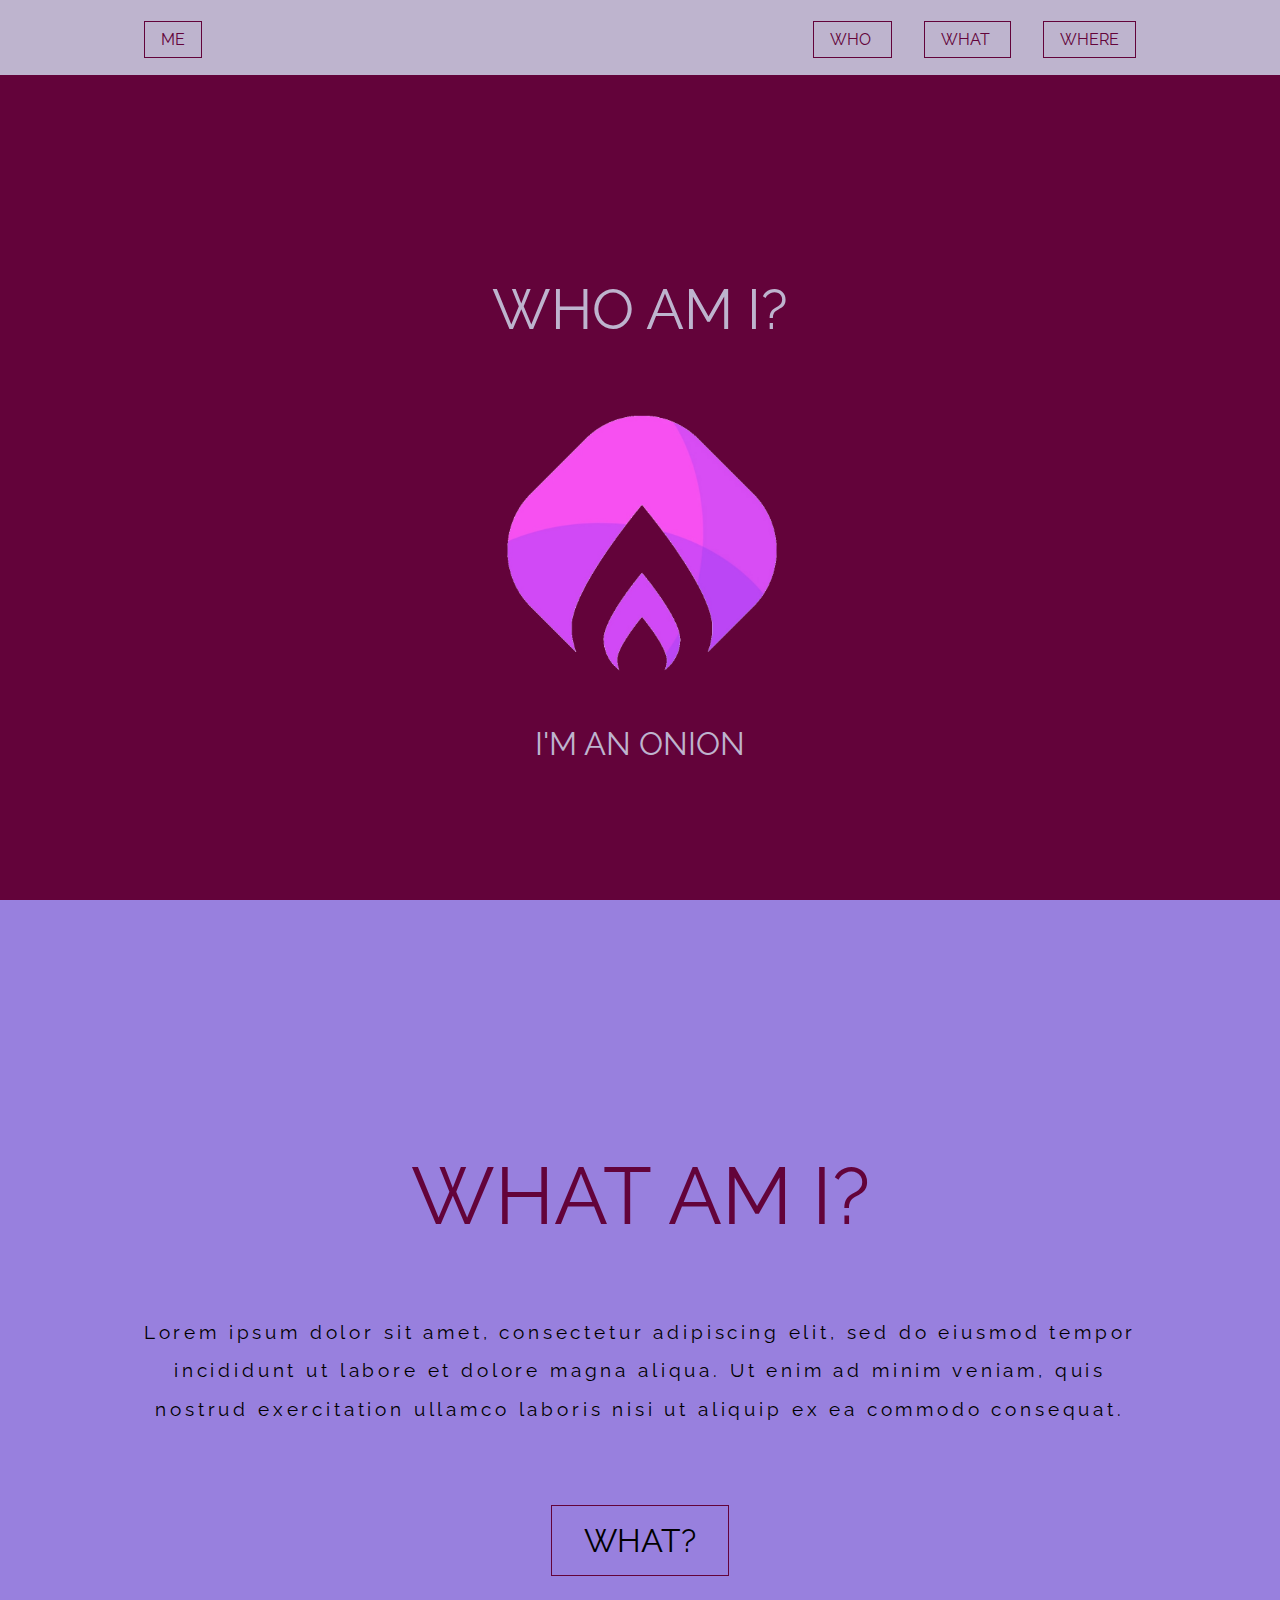
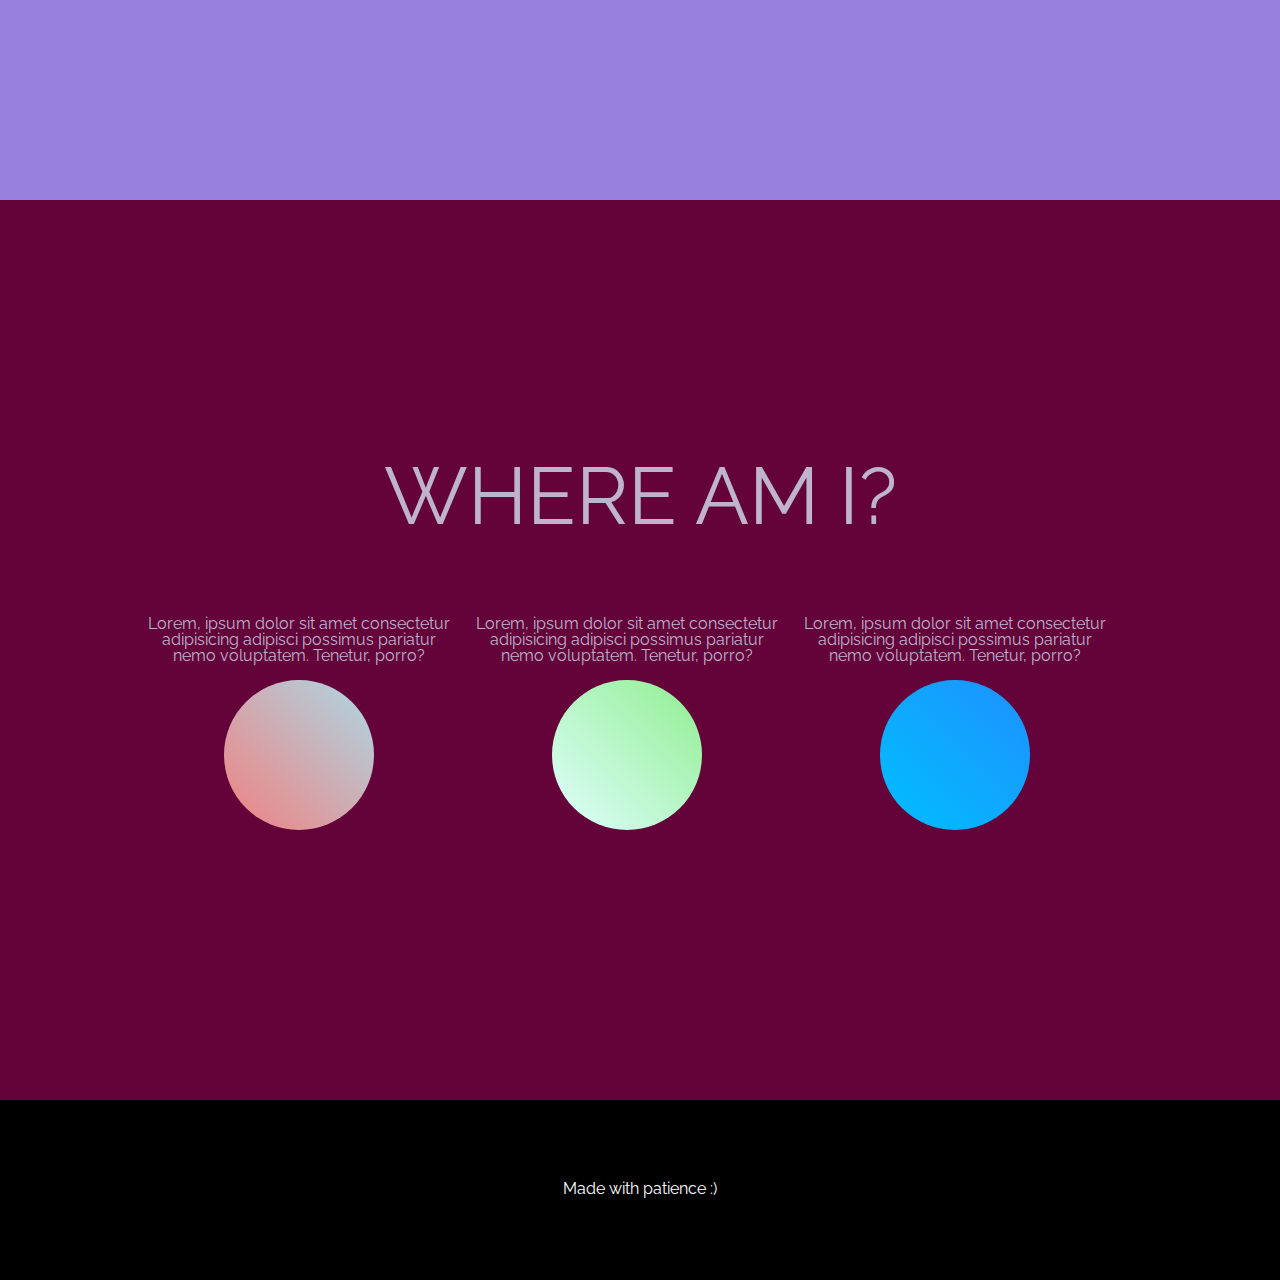
<file: 30days30sites/01-portfolio/index.html>
<!DOCTYPE html>
<html>

<head>
    <meta charset="utf-8" />
    <meta http-equiv="X-UA-Compatible" content="IE=edge">
    <title>Portfolio</title>
    <meta name="viewport" content="width=device-width, initial-scale=1">
    <link rel="stylesheet" type="text/css" media="screen" href="main.css" />
</head>

<body>
    <section class="navbar">
        <div class="floatLeft rmvLeftSpace">
            <ul class="rmvLeftSpace">
                <li>
                    <a href="#">me</a>
                </li>
            </ul>
        </div>
        <div class="floatRight rmvRightSpace">
            <ul class="rmvRightSpace">
                <li>
                    <a href="#who">who</a>
                </li>
                <li>
                    <a href="#what">what</a>
                </li>
                <li>
                    <a href="#where">where</a>
                </li>
            </ul>
        </div>
    </section>
    <section id="who">
        <div class="content">
            <h1>who am i?</h1>
            <div class="logo">
                <img src="logo.png" alt="logo">
            </div>
            <h1>i'm an onion</h1>
        </div>
    </section>
    <section id="what">
        <div class="content">
            <h1>What am i?</h1>
            <p>Lorem ipsum dolor sit amet, consectetur adipiscing elit, sed do eiusmod tempor incididunt ut labore et dolore
                magna aliqua. Ut enim ad minim veniam, quis nostrud exercitation ullamco laboris nisi ut aliquip ex ea commodo
                consequat.
            </p>
            <div class="center">
                <button>what?</button>
            </div>
        </div>
    </section>
    <section id="where">
        <div class="content">
            <h1>where am i?</h1>
            <div class="row">
                <div class="col">
                    <p>Lorem, ipsum dolor sit amet consectetur adipisicing adipisci possimus pariatur nemo voluptatem. Tenetur,
                        porro?</p>
                    <div class="image"></div>
                </div>
                <div class="col">
                    <p>Lorem, ipsum dolor sit amet consectetur adipisicing adipisci possimus pariatur nemo voluptatem. Tenetur,
                        porro?</p>
                    <div class="image"></div>
                </div>
                <div class="col">
                    <p>Lorem, ipsum dolor sit amet consectetur adipisicing adipisci possimus pariatur nemo voluptatem. Tenetur,
                        porro?</p>
                    <div class="image"></div>
                </div>
            </div>
        </div>
    </section>
    <footer>
        <p>Made with patience :)</p>
    </footer>
</body>

</html>
</file>
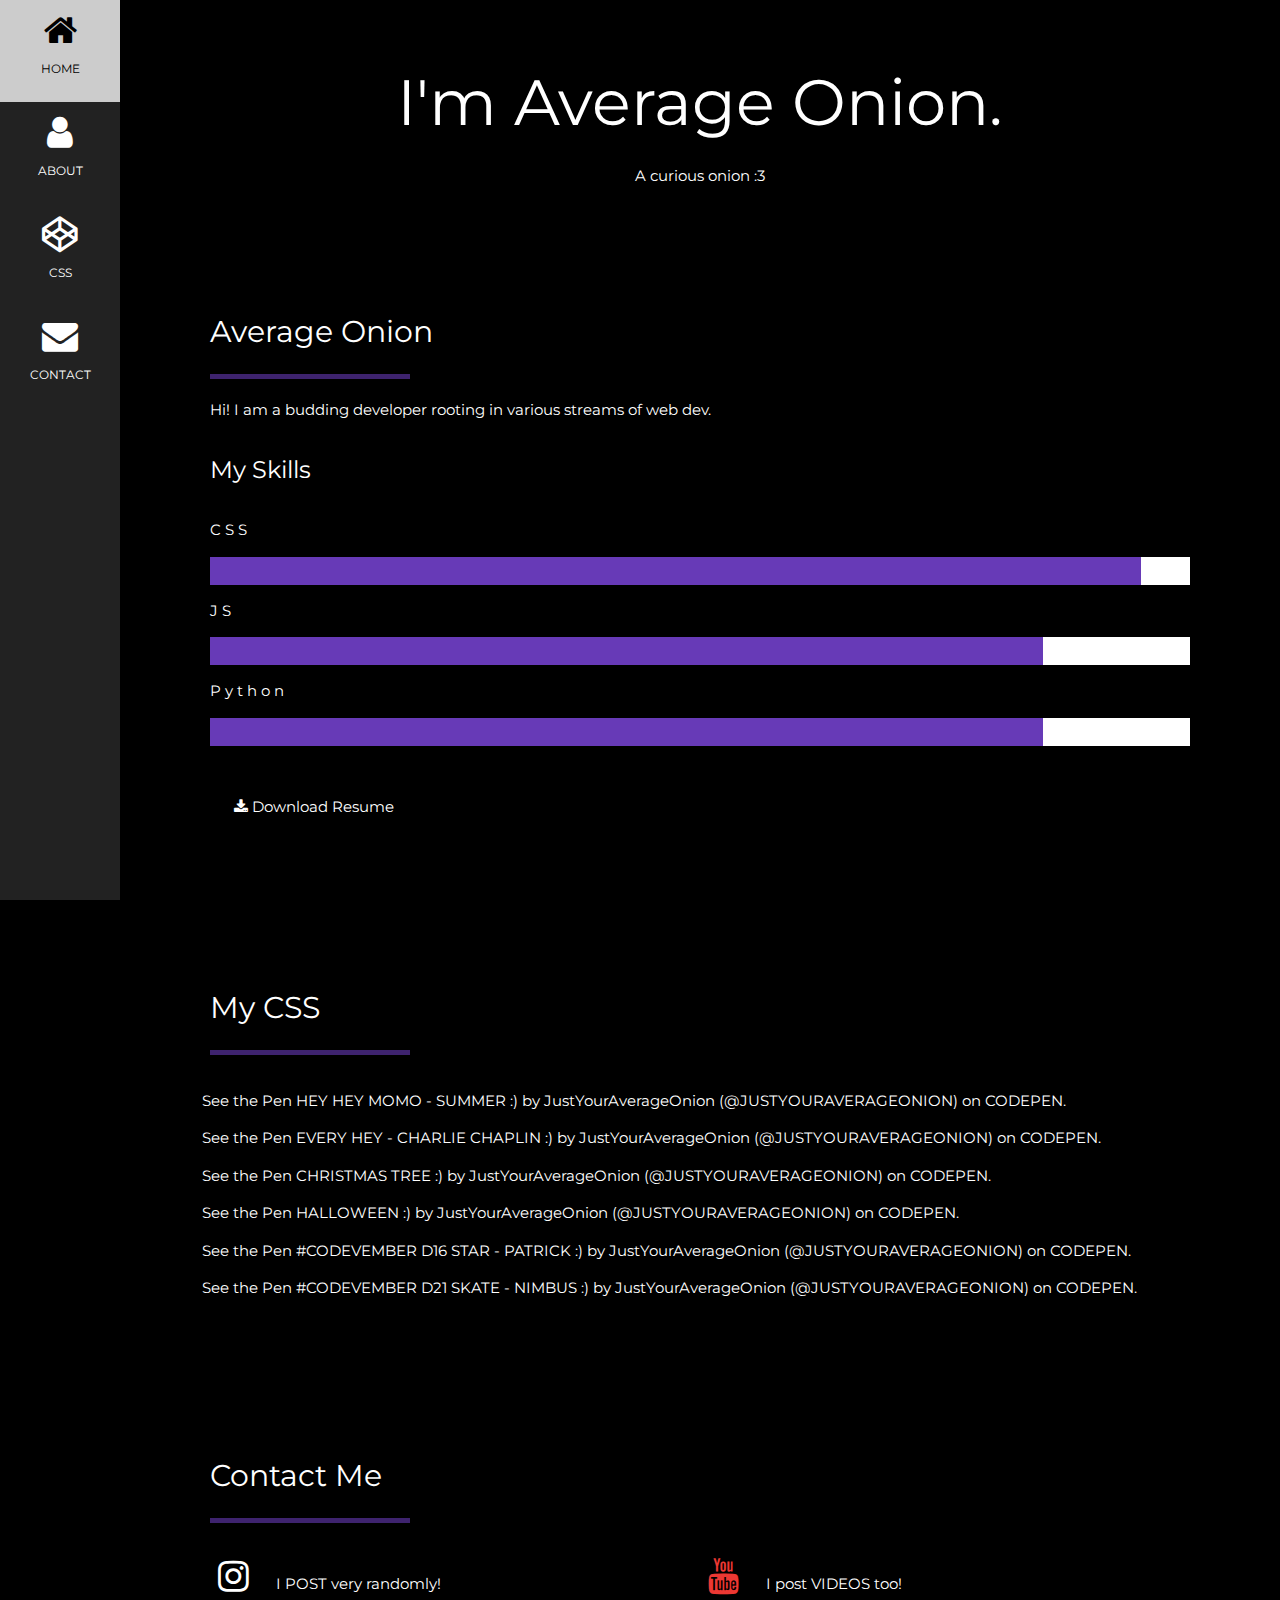
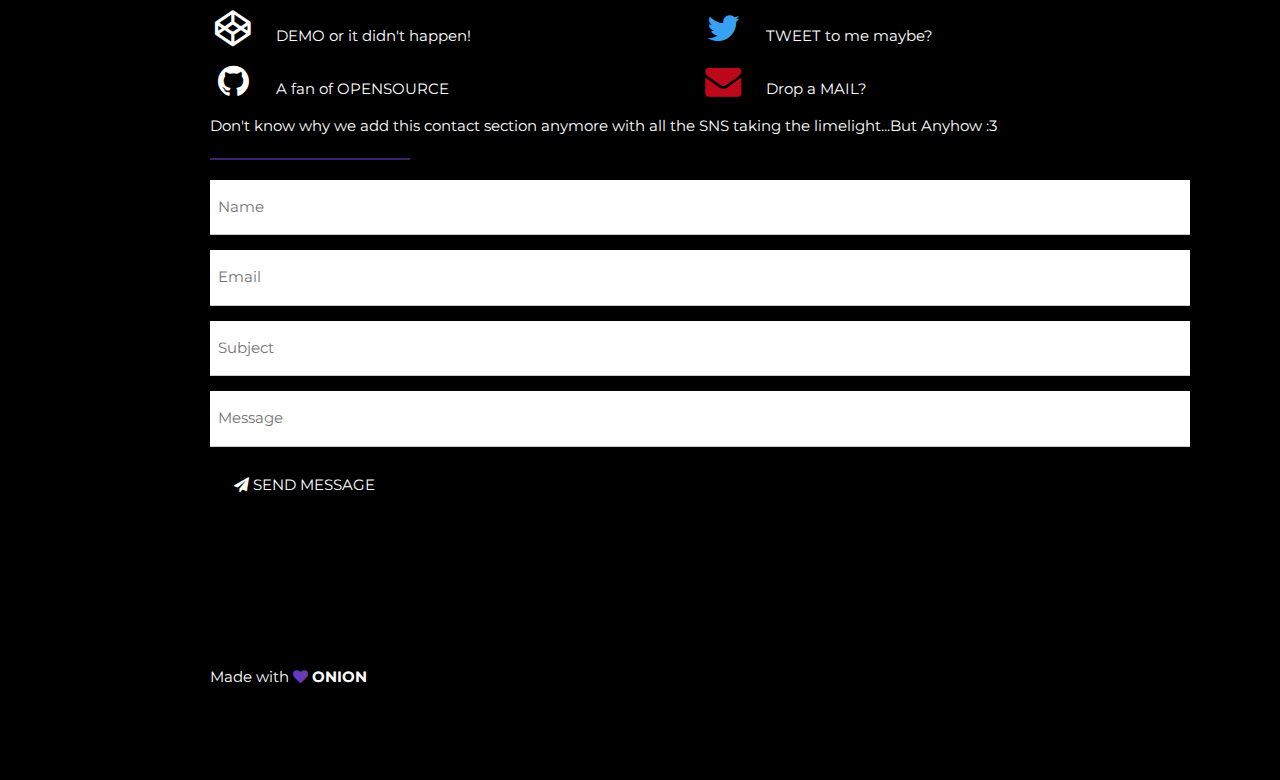
<file: 30days30sites/01-portfolio/w3.html>
<!DOCTYPE html>
<html>
<title>W3.CSS Template</title>
<meta charset="UTF-8">
<meta name="viewport" content="width=device-width, initial-scale=1">
<link rel="stylesheet" href="https://www.w3schools.com/w3css/4/w3.css">
<link rel="stylesheet" href="https://fonts.googleapis.com/css?family=Montserrat">
<link rel="stylesheet" href="https://cdnjs.cloudflare.com/ajax/libs/font-awesome/4.7.0/css/font-awesome.min.css">
<style>
    body,
    h1,
    h2,
    h3,
    h4,
    h5,
    h6 {
        font-family: "Montserrat", sans-serif
    }

    .w3-row-padding img {
        margin-bottom: 12px
    }

    /* Set the width of the sidebar to 120px */
    .w3-sidebar {
        width: 120px;
        background: #222;
    }

    /* Add a left margin to the "page content" that matches the width of the sidebar (120px) */
    #main {
        margin-left: 120px
    }

    /* Remove margins from "page content" on small screens */
    @media only screen and (max-width: 600px) {
        #main {
            margin-left: 0
        }
    }

    a {
        text-decoration: none !important;
        text-transform: uppercase !important;
    }

    a:hover {
        background: #673ab7 !important;
        text-emphasis: 1.2em;
    }

    .instagram {
        display: inline-block;
        width: 20px;
        height: 20px;
        text-align: center;
        border-radius: 40px;
        color: #fff;
        font-size: 220px;
        line-height: 250px;
        vertical-align: middle;
        background: #d6249f;
        background: radial-gradient(circle at 30% 107%, #fdf497 0%, #fdf497 5%, #fd5949 45%, #d6249f 60%, #285AEB 90%);
        box-shadow: 0px 3px 10px rgba(0, 0, 0, .25);
    }
</style>

<body class="w3-black">

    <!-- Icon Bar (Sidebar - hidden on small screens) -->
    <nav class="w3-sidebar w3-bar-block w3-small w3-hide-small w3-center">
        <!-- Avatar image in top left corner -->
        <!-- <img src="/w3images/avatar_smoke.jpg" style="width:100%"> -->
        <a href="#" class="w3-bar-item w3-button w3-padding-large w3-black">
            <i class="fa fa-home w3-xxlarge"></i>
            <p>HOME</p>
        </a>
        <a href="#about" class="w3-bar-item w3-button w3-padding-large w3-hover-black">
            <i class="fa fa-user w3-xxlarge"></i>
            <p>ABOUT</p>
        </a>
        <a href="#css" class="w3-bar-item w3-button w3-padding-large w3-hover-black">
            <i class="fa fa-codepen w3-xxlarge"></i>
            <p>CSS</p>
        </a>
        <a href="#contact" class="w3-bar-item w3-button w3-padding-large w3-hover-black">
            <i class="fa fa-envelope w3-xxlarge"></i>
            <p>CONTACT</p>
        </a>
    </nav>

    <!-- Navbar on small screens (Hidden on medium and large screens) -->
    <div class="w3-top w3-hide-large w3-hide-medium" id="myNavbar">
        <div class="w3-bar w3-black w3-opacity w3-hover-opacity-off w3-center w3-small">
            <a href="#" class="w3-bar-item w3-button" style="width:25% !important"><i
                    class="fa fa-home w3-xxlarge"></i></a>
            <a href="#about" class="w3-bar-item w3-button" style="width:25% !important"><i
                    class="fa fa-user w3-xxlarge"></i></a>
            <a href="#css" class="w3-bar-item w3-button" style="width:25% !important"><i
                    class="fa fa-codepen w3-xxlarge"></i></a>
            <a href="#contact" class="w3-bar-item w3-button" style="width:25% !important"><i
                    class="fa fa-envelope w3-xxlarge"></i></a>
        </div>
    </div>

    <!-- Page Content -->
    <div class="w3-padding-large" id="main">
        <!-- Header/Home -->
        <header class="w3-container w3-padding-32 w3-center w3-black" id="home">
            <h1 class="w3-jumbo"><span class="w3-hide-small">I'm</span> Average Onion.</h1>
            <p>A curious onion :3</p>
        </header>

        <!-- About Section -->
        <div class="w3-content w3-justify w3-text-white w3-padding-64" id="about">
            <h2 class="w3-text-light-white">Average Onion</h2>
            <hr style="width:200px;border-top-width:5px;" class="w3-opacity w3-border-deep-purple">
            <p> Hi! I am a budding developer rooting in various streams of web dev. </p>
            <h3 class="w3-padding-16 w3-text-light-white">My Skills</h3>
            <p class="w3-wide">CSS</p>
            <div class="w3-white">
                <div class="w3-deep-purple" style="height:28px;width:95%"></div>
            </div>
            <p class="w3-wide">JS</p>
            <div class="w3-white">
                <div class="w3-deep-purple" style="height:28px;width:85%"></div>
            </div>
            <p class="w3-wide">Python</p>
            <div class="w3-white">
                <div class="w3-deep-purple" style="height:28px;width:85%"></div>
            </div>

            <br>

            <button class="w3-right-align w3-button w3-light-white w3-padding-large w3-section ">
                <i class="fa fa-download w3-right-align"></i> Download Resume
            </button>

            <!-- End About Section -->
        </div>

        <!-- Portfolio Section -->
        <div class="w3-padding-64 w3-content" id="css">
            <h2 class="w3-text-light-white">My CSS</h2>
            <hr style="width:200px;border-top-width:5px;" class="w3-opacity w3-border-deep-purple">

            <!-- Grid for css -->
            <div class="w3-row-padding" style="margin:0 -16px">
                <p class="codepen" data-height="500" data-theme-id="0" data-default-tab="css,result"
                    data-user="justyouraverageonion" data-slug-hash="aMwZpq" data-pen-title="Hey Hey Momo - Summer :)">
                    <span>See the Pen <a href="https://codepen.io/justyouraverageonion/pen/aMwZpq/">
                            Hey Hey Momo - Summer :)</a> by JustYourAverageOnion (<a
                            href="https://codepen.io/justyouraverageonion">@justyouraverageonion</a>)
                        on <a href="https://codepen.io">CodePen</a>.</span>
                </p>
                <p class="codepen" data-height="500" data-theme-id="dark" data-default-tab="css,result"
                    data-user="justyouraverageonion" data-slug-hash="PXvrQm"
                    data-pen-title="Every Hey - Charlie Chaplin :)">
                    <span>See the Pen <a href="https://codepen.io/justyouraverageonion/pen/PXvrQm/">
                            Every Hey - Charlie Chaplin :)</a> by JustYourAverageOnion (<a
                            href="https://codepen.io/justyouraverageonion">@justyouraverageonion</a>)
                        on <a href="https://codepen.io">CodePen</a>.</span>
                </p>
                <p class="codepen" data-height="500" data-theme-id="dark" data-default-tab="css,result"
                    data-user="justyouraverageonion" data-slug-hash="pqzYvG" data-pen-title="Christmas Tree :)">
                    <span>See the Pen <a href="https://codepen.io/justyouraverageonion/pen/pqzYvG/">
                            Christmas Tree :)</a> by JustYourAverageOnion (<a
                            href="https://codepen.io/justyouraverageonion">@justyouraverageonion</a>)
                        on <a href="https://codepen.io">CodePen</a>.</span>
                </p>
                <p class="codepen" data-height="500" data-theme-id="dark" data-default-tab="css,result"
                    data-user="justyouraverageonion" data-slug-hash="RqXWqv" data-pen-title="Halloween :)">
                    <span>See the Pen <a href="https://codepen.io/justyouraverageonion/pen/RqXWqv/">
                            Halloween :)</a> by JustYourAverageOnion (<a
                            href="https://codepen.io/justyouraverageonion">@justyouraverageonion</a>)
                        on <a href="https://codepen.io">CodePen</a>.</span>
                </p>
                <p class="codepen" data-height="500" data-theme-id="dark" data-default-tab="css,result"
                    data-user="justyouraverageonion" data-slug-hash="RqgpgP"
                    data-pen-title="#codevember D16 Star - Patrick :)">
                    <span>See the Pen <a href="https://codepen.io/justyouraverageonion/pen/RqgpgP/">
                            #codevember D16 Star - Patrick :)</a> by JustYourAverageOnion (<a
                            href="https://codepen.io/justyouraverageonion">@justyouraverageonion</a>)
                        on <a href="https://codepen.io">CodePen</a>.</span>
                </p>
                <p class="codepen" data-height="500" data-theme-id="dark" data-default-tab="css,result"
                    data-user="justyouraverageonion" data-slug-hash="gQXvGr"
                    data-pen-title="#codevember  D21  Skate - Nimbus :) ">
                    <span>See the Pen <a href="https://codepen.io/justyouraverageonion/pen/gQXvGr/">
                            #codevember D21 Skate - Nimbus :) </a> by JustYourAverageOnion (<a
                            href="https://codepen.io/justyouraverageonion">@justyouraverageonion</a>)
                        on <a href="https://codepen.io">CodePen</a>.</span>
                </p>
                <script async src="https://static.codepen.io/assets/embed/ei.js"></script>
                <!-- End photo grid -->
            </div>
            <!-- End Portfolio Section -->
        </div>

        <!-- Contact Section -->
        <div class="w3-padding-64 w3-content w3-text-white" id="contact">
            <h2 class="w3-text-light-white">Contact Me</h2>
            <hr style="width:200px;border-top-width:5px;" class="w3-opacity w3-border-deep-purple">

            <div class="w3-section">
                <div class="w3-half">
                    <p>
                        <i class="fa fa-instagram fa-fw w3-text-white w3-xxlarge w3-margin-right"></i>
                        I <a href="http://instagram.com/justyouraverageonion">post</a> very
                        randomly!</p>
                    <p><i style="color:#fff!important;"
                            class="fa fa-codepen fa-fw w3-text-white w3-xxlarge w3-margin-right"></i> <a
                            href="https://codepen.io/justyouraverageonion/">Demo</a> or it didn't happen!</p>
                    <p><i style="color:#fff!important;"
                            class="fa fa-github fa-fw w3-text-white w3-xxlarge w3-margin-right">
                        </i> A fan of <a href="https://justyouraverageonion.github.io/">opensource</a></p>
                </div>
                <div class="w3-half">
                    <p><i style="color:#ED3833!important;"
                            class="fa fa-youtube fa-fw w3-text-white w3-xxlarge w3-margin-right"></i> I post <a
                            href="">videos</a> too!</p>
                    <p><i style="color:#38A1F3!important;"
                            class="fa fa-twitter fa-fw w3-text-white w3-xxlarge w3-margin-right"></i> <a
                            href="http://twitter/justyoravgonion">Tweet</a> to me maybe?</p>
                    <p><i style="color:#BD081C!important;"
                            class="fa fa-envelope fa-fw w3-text-white w3-xxlarge w3-margin-right"></i> Drop a <a
                            href="mailto:av3rag30n10n@gmail.com">mail</a>?</p>
                </div>
            </div>
            <p>Don't know why we add this contact section anymore with all the SNS taking the limelight...But Anyhow :3
            </p>
            <hr style="width:200px;border-top-width:2px;" class="w3-opacity w3-border-deep-purple">
            <form action="/action_page.php" target="_blank">
                <p><input class="w3-input w3-padding-16" type="text" placeholder="Name" required name="Name"></p>
                <p><input class="w3-input w3-padding-16" type="text" placeholder="Email" required name="Email"></p>
                <p><input class="w3-input w3-padding-16" type="text" placeholder="Subject" required name="Subject"></p>
                <p><input class="w3-input w3-padding-16" type="text" placeholder="Message" required name="Message"></p>
                <p>
                    <button class="w3-button w3-light-white w3-padding-large" type="submit">
                        <i class="fa fa-paper-plane"></i> SEND MESSAGE
                    </button>
                </p>
            </form>
            <!-- End Contact Section -->
        </div>

        <!-- Footer -->
        <footer class="w3-content w3-padding-64 w3-text-white w3-xlarge">
            <p class="w3-medium">Made with <i class="fa fa-heart" style="color:#673ab7"></i> <a href="" target="_blank"
                    class="w3-hover-text-white" style="text-decoration: none;"><b>Onion</b></a></p>
            <!-- End footer -->
        </footer>

        <!-- END PAGE CONTENT -->
    </div>

    <script async src="https://static.codepen.io/assets/embed/ei.js"></script>
</body>

</html>
</file>
<file: 30days30sites/01-portfolio/main.css>
/* http://meyerweb.com/eric/tools/css/reset/ 
   v2.0 | 20110126
   License: none (public domain)
*/
@import url("https://fonts.googleapis.com/css?family=Raleway");
html,
body,
div,
span,
applet,
object,
iframe,
h1,
h2,
h3,
h4,
h5,
h6,
p,
blockquote,
pre,
a,
abbr,
acronym,
address,
big,
cite,
code,
del,
dfn,
em,
img,
ins,
kbd,
q,
s,
samp,
small,
strike,
strong,
sub,
sup,
tt,
var,
b,
u,
i,
center,
dl,
dt,
dd,
ol,
ul,
li,
fieldset,
form,
label,
legend,
table,
caption,
tbody,
tfoot,
thead,
tr,
th,
td,
article,
aside,
canvas,
details,
embed,
figure,
figcaption,
footer,
header,
hgroup,
menu,
nav,
output,
ruby,
section,
summary,
time,
mark,
audio,
video {
  margin: 0;
  padding: 0;
  border: 0;
  font-size: 100%;
  font: inherit;
}

/* HTML5 display-role reset for older browsers */
article,
aside,
details,
figcaption,
figure,
footer,
header,
hgroup,
menu,
nav,
section {
  display: block;
}

body {
  line-height: 1;
}

ol,
ul {
  list-style: none;
}

blockquote,
q {
  quotes: none;
}

blockquote:before,
blockquote:after,
q:before,
q:after {
  content: '';
  content: none;
}

table {
  border-collapse: collapse;
  border-spacing: 0;
}

.navbar {
  display: block;
  position: fixed;
  background: #BEB4CE;
  color: #63033A;
  text-decoration: none;
  text-transform: uppercase;
  font-family: Raleway, sans-serif;
  width: 80vw;
  height: 75px;
  padding: 0 10vw;
  z-index: 99;
}

.floatRight {
  float: right;
}

.floatLeft {
  float: left;
}

ul {
  padding: 1em;
  margin: 1em;
}

ul > li {
  display: inline;
  margin: 1em;
  padding: 0.5em 1em;
  border: solid 1px currentColor;
}

ul > li > a {
  text-decoration: none;
  color: currentColor;
}

section#who {
  background: #63033A;
  color: #BEB4CE;
  background-size: cover;
  width: 100vw;
  height: 100vh;
}

section#who > .content {
  position: absolute;
  width: 50%;
  height: 50%;
  top: 50%;
  left: 50%;
  -webkit-transform: translate(-50%, -50%);
          transform: translate(-50%, -50%);
}

section#who > .content > h1 {
  text-align: center;
  text-transform: uppercase;
  font-family: Raleway, sans-serif;
  font-size: 2em;
  width: 100%;
  padding: 1em 0;
}

section#who > .content > h1:nth-child(1) {
  font-size: 3.5em;
}

section#who > .content .logo {
  width: 300px;
  margin: 0 auto;
  padding: 0em;
}

section#who > .content .logo > img {
  width: 300px;
  height: 300px;
}

::-webkit-scrollbar {
  display: none;
}

section#what {
  background: #9880DE;
  color: #63033A;
  background-size: cover;
  width: 100vw;
  height: 100vh;
}

section#what > .content {
  margin: 0 auto;
  padding: 20vw 0;
  width: 80vw;
}

section#what > .content > h1 {
  text-align: center;
  text-transform: uppercase;
  font-family: Raleway, sans-serif;
  font-size: 5em;
  width: 100%;
  padding: 0em 0;
}

section#what > .content > p {
  text-align: center;
  font-family: Raleway, sans-serif;
  font-size: 1.2em;
  width: 100%;
  padding: 4em 0em;
  color: black;
  line-height: 2em;
  letter-spacing: 0.2em;
}

section#what > .content > .center {
  width: 0px;
  margin: 0 auto;
}

section#what > .content > .center button {
  background: transparent;
  border: 1px solid #63033A;
  padding: 0.5em 1em;
  -webkit-transform: translateX(-50%);
          transform: translateX(-50%);
  font-size: 2em;
  text-transform: uppercase;
  font-family: Raleway, sans-serif;
}

section#what > .content > .center button:hover {
  background: #63033A;
  color: #BEB4CE;
}

.rmvLeftSpace {
  margin-left: 0 !important;
  padding-left: 0 !important;
}

.rmvRightSpace {
  margin-right: 0 !important;
  padding-right: 0 !important;
}

section#where {
  background: #63033A;
  color: #BEB4CE;
  background-size: cover;
  width: 100vw;
  height: 100vh;
}

section#where > .content {
  margin: 0em auto;
  padding: 20vw 0;
  width: 80vw;
}

section#where > .content > h1 {
  text-align: center;
  text-transform: uppercase;
  font-family: Raleway, sans-serif;
  font-size: 5em;
  width: 100%;
  padding: 0em 0;
}

section#where > .content > .row {
  margin-top: 5em;
  width: 100%;
}

section#where > .content > .row > .col {
  display: inline-block;
  width: 30%;
  height: 100%;
  margin-left: 17px;
}

section#where > .content > .row > .col p {
  text-align: center !important;
  font-family: Raleway, sans-serif;
}

section#where > .content > .row > .col .image {
  width: 150px;
  height: 150px;
  margin: 1em auto;
  border-radius: 50%;
}

section#where > .content > .row > .col:nth-child(1) .image {
  background: linear-gradient(45deg, lightcoral, lightblue);
}

section#where > .content > .row > .col:nth-child(2) .image {
  background: linear-gradient(45deg, lightcyan, lightgreen);
}

section#where > .content > .row > .col:nth-child(3) .image {
  background: linear-gradient(45deg, deepskyblue, dodgerblue);
}

footer {
  width: 100vw;
  height: 20vh;
  background: black;
  bottom: 0;
}

footer p {
  text-align: center !important;
  font-family: Raleway, sans-serif;
  color: white;
  padding: 9vh 0;
}
/*# sourceMappingURL=main.css.map */
</file>
